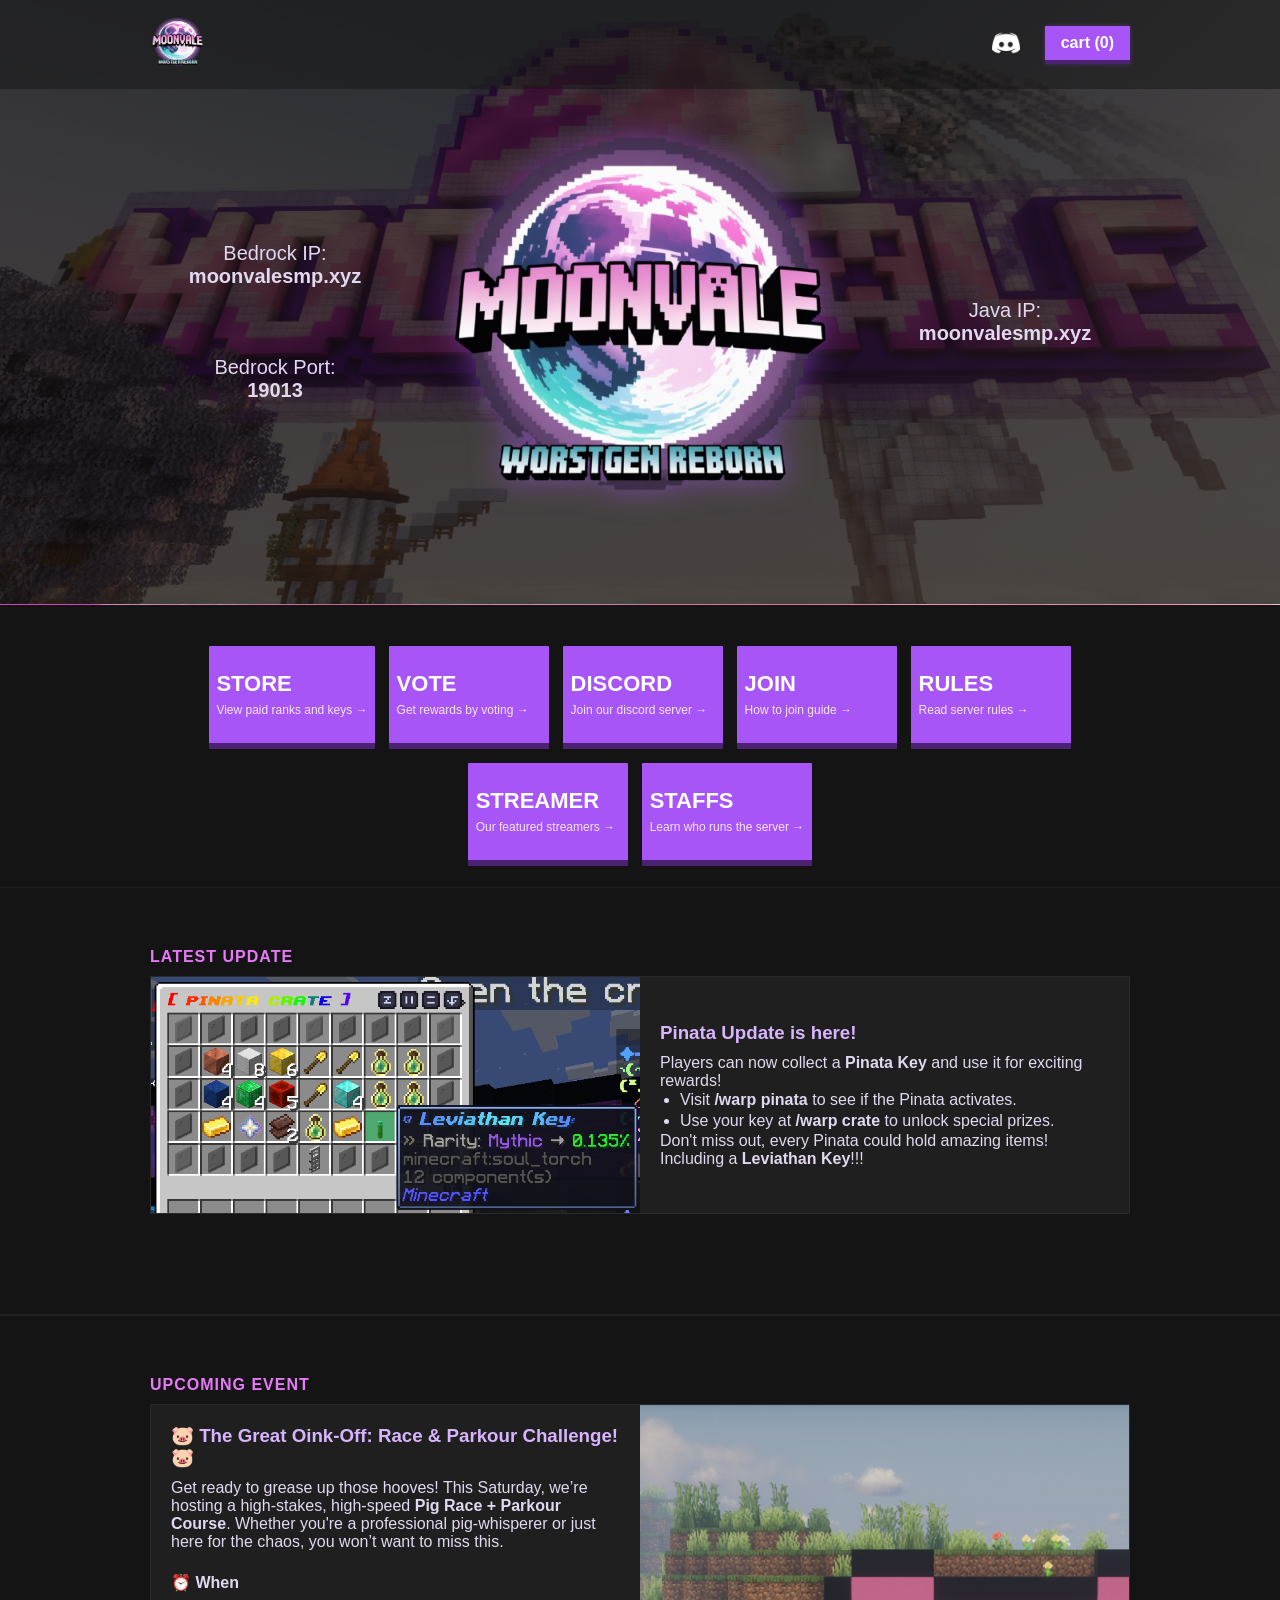
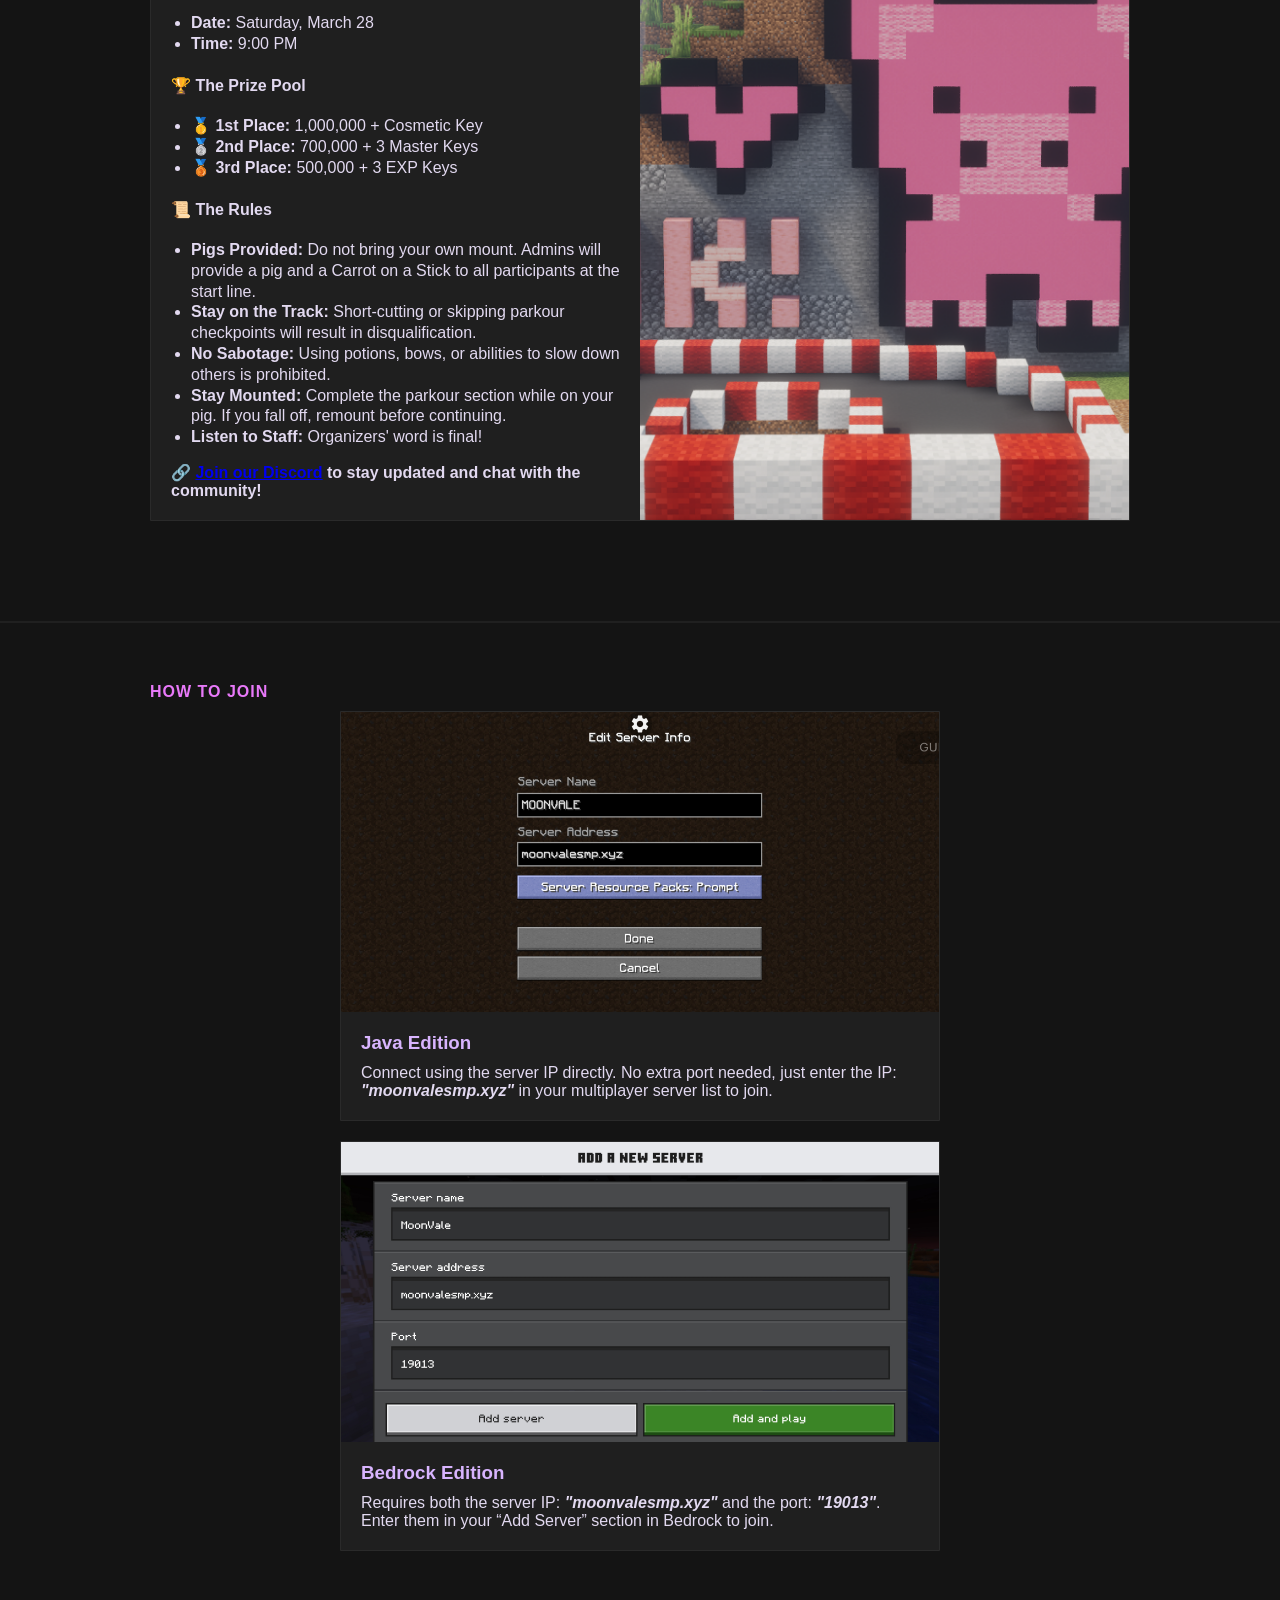
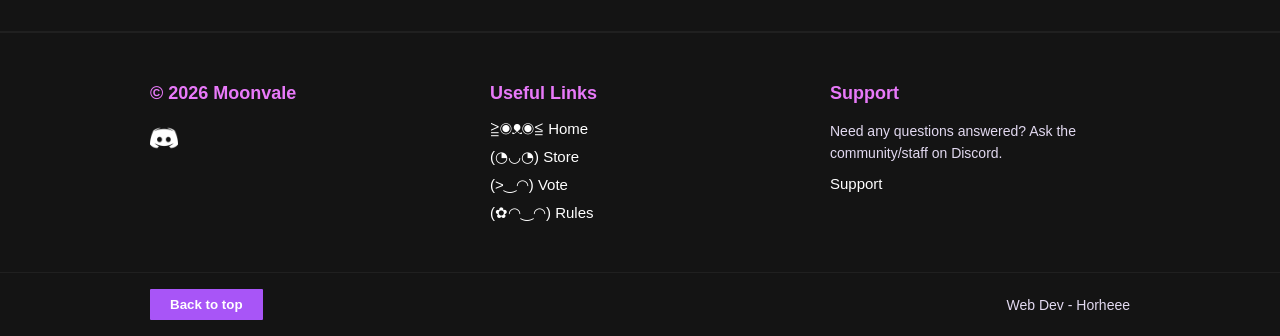
<file: index.html>
<!DOCTYPE html>
<html lang="en">
<head>
  <meta charset="UTF-8">
  <meta name="viewport" content="width=device-width, initial-scale=1.0">
  <title>Moonvale Store</title>
  <link rel="stylesheet" href="assets/css/style.css">
</head>
<body>

<!-- HEADER -->
<header class="header">
  <a href="index.html">
    <img src="assets/img/moonvale-logo-bgr.png" class="logo">
  </a>
  <div class="header-right">
    <div class="discord-wrapper">
      <img src="assets/img/discord.webp" class="icon" onclick="openDiscord()">
      <span class="discord-tooltip">Join our Discord server!</span>
    </div>
    <div class="cart" onclick="toggleCart()">cart (<span id="cartCount">0</span>)</div>
  </div>
</header>

<!-- HERO / IP SECTION -->
<section class="hero">
  <!-- Bedrock: two stacked boxes -->
  <div class="ip-stack">
    <div class="ip" onclick="copyIP('bedrock')">
      Bedrock IP:<br><b>moonvalesmp.xyz</b>
    </div>
    <div class="ip" onclick="copyIP('bedrockPort')">
      Bedrock Port:<br><b>19013</b>
    </div>
  </div>

  <!-- Center logo -->
   <a href="index.html">
    <img src="assets/img/moonvale-logo-bgr.png" class="hero-logo">
   </a>
  

  <!-- Java: single box -->
  <div class="ip-java" onclick="copyIP('java')">
    Java IP:<br><b>moonvalesmp.xyz</b>
  </div>
</section>

<!-- NAVIGATION -->
<section class="nav-buttons">
  <a href="#" class="nav-link">
    <span class="nav-title">STORE</span>
    <span class="nav-subtitle">View paid ranks and keys →</span>
  </a>

  <a href="pages/vote.html#vote" class="nav-link">
    <span class="nav-title">VOTE</span>
    <span class="nav-subtitle">Get rewards by voting →</span>
  </a>

  <a href="https://discord.gg/moonvale" target="_blank" class="nav-link">
    <span class="nav-title">DISCORD</span>
    <span class="nav-subtitle">Join our discord server →</span>
  </a>

  <a href="#how-to-join" class="nav-link">
    <span class="nav-title">JOIN</span>
    <span class="nav-subtitle">How to join guide →</span>
  </a>

  <a href="#" class="nav-link">
    <span class="nav-title">RULES</span>
    <span class="nav-subtitle">Read server rules →</span>
  </a>

  <a href="#" class="nav-link">
    <span class="nav-title">STREAMER</span>
    <span class="nav-subtitle">Our featured streamers →</span>
  </a>

  <a href="#" class="nav-link">
    <span class="nav-title">STAFFS</span>
    <span class="nav-subtitle">Learn who runs the server →</span>
  </a>
</section>

<!-- UPDATES -->
<section class="updates">
  <div class="updates-label">LATEST UPDATE</div>
  <div class="update-card">
    <img src="assets/img/update1.webp" alt="latest-update">
    <div class="update-text">
      <h3>Pinata Update is here!</h3>
      <p>Players can now collect a <b>Pinata Key</b> and use it for exciting rewards!</p>
      <ul>
        <li>Visit <b>/warp pinata</b> to see if the Pinata activates.</li>
        <li>Use your key at <b>/warp crate</b> to unlock special prizes.</li>
      </ul>
      <p>Don't miss out, every Pinata could hold amazing items!</p>
      <p>Including a <b>Leviathan Key</b>!!!</p>
    </div>
  </div>
</section>

<!-- UPCOMING EVENT -->
<section class="updates">
  <div class="updates-label">UPCOMING EVENT</div>
  <div class="update-card">
    <div class="update-text">
      <h3>🐷 The Great Oink-Off: Race & Parkour Challenge! 🐷</h3>
      <p>Get ready to grease up those hooves! This Saturday, we’re hosting a high-stakes, high-speed <b>Pig Race + Parkour Course</b>. Whether you're a professional pig-whisperer or just here for the chaos, you won’t want to miss this.</p>
      
      <h4>⏰ When</h4>
      <ul>
        <li><b>Date:</b> Saturday, March 28</li>
        <li><b>Time:</b> 9:00 PM</li>
      </ul>
      <h4>🏆 The Prize Pool</h4>
      <ul>
        <li><b>🥇 1st Place:</b> 1,000,000 + Cosmetic Key</li>
        <li><b>🥈 2nd Place:</b> 700,000 + 3 Master Keys</li>
        <li><b>🥉 3rd Place:</b> 500,000 + 3 EXP Keys</li>
      </ul>

      <h4>📜 The Rules</h4>
      <ul>
        <li><b>Pigs Provided:</b> Do not bring your own mount. Admins will provide a pig and a Carrot on a Stick to all participants at the start line.</li>
        <li><b>Stay on the Track:</b> Short-cutting or skipping parkour checkpoints will result in disqualification.</li>
        <li><b>No Sabotage:</b> Using potions, bows, or abilities to slow down others is prohibited.</li>
        <li><b>Stay Mounted:</b> Complete the parkour section while on your pig. If you fall off, remount before continuing.</li>
        <li><b>Listen to Staff:</b> Organizers' word is final!</li>
      </ul>
      <p style="margin-top: 15px; font-weight: bold;">
        🔗 <a href="https://discord.gg/moonvale" target="_blank">Join our Discord</a> to stay updated and chat with the community!
      </p>
    </div>
    <img src="assets/img/event1.webp" alt="latest-update">
  </div>
</section>

<!-- HOW TO JOIN SECTION -->
<section class="how-to-join" id="how-to-join">
  <div class="updates-label">HOW TO JOIN</div>
  <div class="join-container">
    <!-- Java Edition -->
    <div class="join-card">
      <img src="assets/img/java.jpg" alt="Java Edition">
      <div class="join-text">
        <h3>Java Edition</h3>
        <p>Connect using the server IP directly. No extra port needed, just enter the IP:<b><i>
        "moonvalesmp.xyz"</b></i> in your multiplayer server list to join.</p>
      </div>
    </div>

    <!-- Bedrock Edition -->
    <div class="join-card">
      <img src="assets/img/bedrock.jpg" alt="Bedrock Edition">
      <div class="join-text">
        <h3>Bedrock Edition</h3>
        <p>Requires both the server IP: <b><i>"moonvalesmp.xyz"</b></i> and the port:<b><i>
        "19013"</b></i>. Enter them in your “Add Server” section in Bedrock to join.</p>
      </div>
    </div>
  </div>
</section>

<!-- FOOTER -->
<footer>
  <div class="footer-top">
    <!-- Column 1: Credits -->
    <div class="footer-col">
      <h4>© 2026 Moonvale</h4>
      <div class="footer-icons">
        <img src="assets/img/discord.webp" class="icon" onclick="openDiscord()" title="Discord">
      </div>
    </div>

    <!-- Column 2: Useful Links -->
    <div class="footer-col">
      <h4>Useful Links</h4>
      <a href="index.html">≧◉ᴥ◉≦ Home</a>
      <a href="pages/store.html">(◔◡◔) Store</a>
      <a href="pages/vote.html">(>‿◠) Vote</a>
      <a href="pages/rule.html">(✿◠‿◠)  Rules</a>
    </div>

    <!-- Column 3: Support -->
    <div class="footer-col">
      <h4>Support</h4>
      <p>Need any questions answered? Ask the community/staff on Discord.</p>
      <a href="https://discord.gg/moonvale" target="_blank">Support</a>
    </div>
  </div>

  <div class="footer-bottom">
    <div class="footer-bottom-left">
      <button onclick="window.scrollTo({top:0})">Back to top</button>
    </div>
    <p>Web Dev - Horheee</p>
  </div>
</footer>

<!-- CART MODAL -->
<div id="cartModal" class="cart-modal">
  <h3>Your Cart</h3>
  <ul id="cartItems"></ul>
</div>

<script src="assets/javascript/script.js"></script>
</body>
</html>
</file>
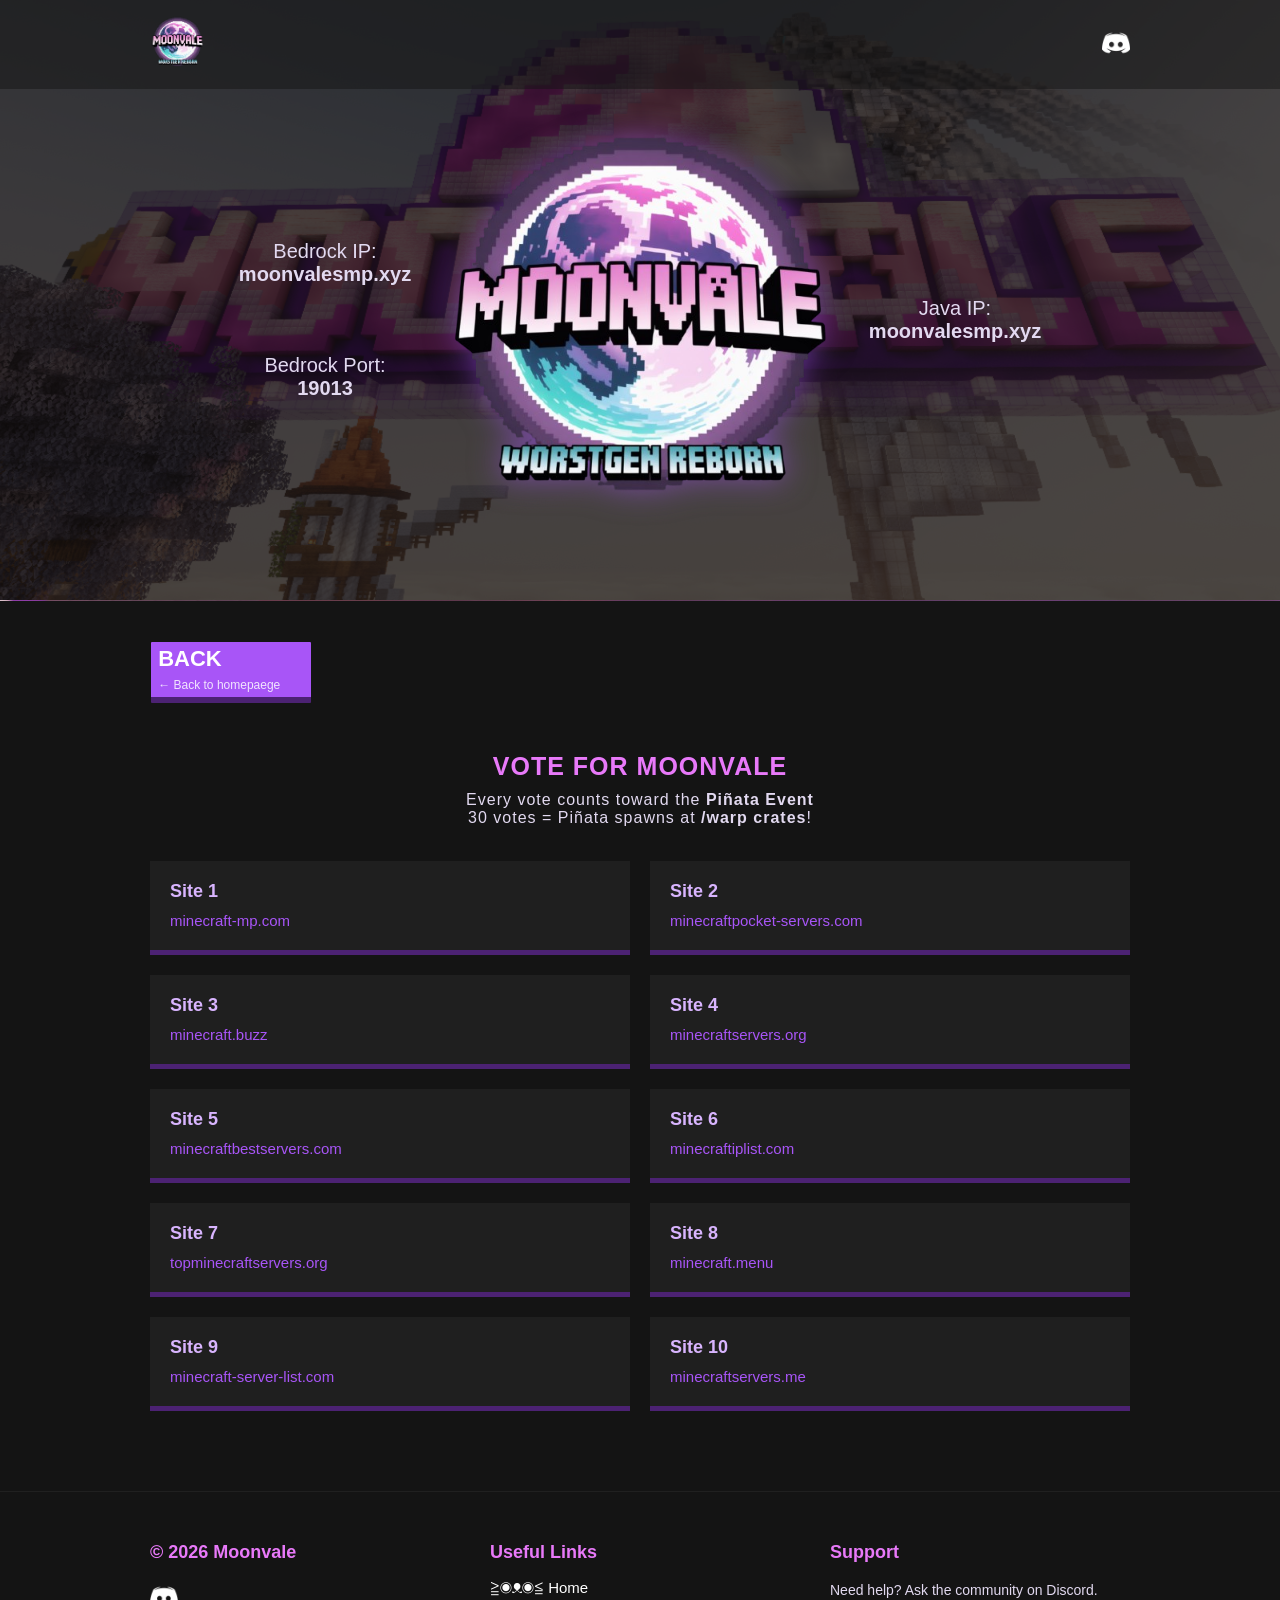
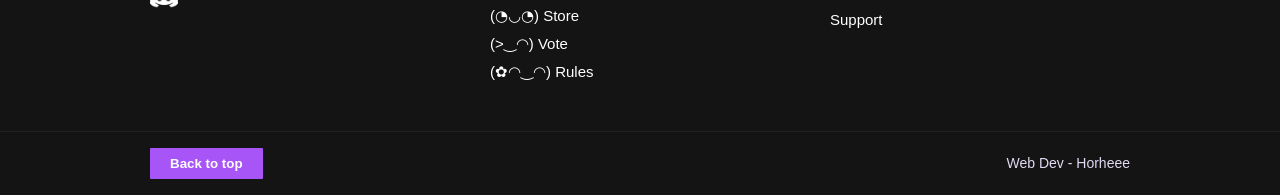
<file: pages/vote.html>
<!DOCTYPE html>
<html lang="en">
<head>
  <meta charset="UTF-8">
  <meta name="viewport" content="width=device-width, initial-scale=1.0">
  <title>Moonvale Vote</title>
  <link rel="stylesheet" href="../assets/css/vote.css">
</head>
<body>

<!-- HEADER -->
<header class="header">
  <a href="../index.html">
    <img src="../assets/img/moonvale-logo-bgr.png" class="logo">
  </a>
  <div class="header-right">
    <div class="discord-wrapper">
      <img src="../assets/img/discord.webp" class="icon" onclick="openDiscord()">
      <span class="discord-tooltip">Join our Discord server!</span>
    </div>
  </div>
</header>

<!-- HERO / IP SECTION -->
<section class="hero">
  <!-- Bedrock: two stacked boxes -->
  <div class="ip-stack">
    <div class="ip" onclick="copyIP('bedrock')">
      Bedrock IP:<br><b>moonvalesmp.xyz</b>
    </div>
    <div class="ip" onclick="copyIP('bedrockPort')">
      Bedrock Port:<br><b>19013</b>
    </div>
  </div>

  <!-- Center logo -->
  <a href="../index.html">
    <img src="../assets/img/moonvale-logo-bgr.png" class="hero-logo">
  <a>

  <!-- Java: single box -->
  <div class="ip-java" onclick="copyIP('java')">
    Java IP:<br><b>moonvalesmp.xyz</b>
  </div>
</section>

<!-- NAVIGATION -->
<section class="nav-buttons">
  <a href="../index.html" class="nav-link">
    <span class="nav-title">BACK</span>
    <span class="nav-subtitle">← Back to homepaege</span>
  </a>
</section>

<!-- VOTE SECTION -->
<section class="vote" id="vote">
  <div class="vote-label">VOTE FOR MOONVALE</div>

  <div class="vote-desc">
    Every vote counts toward the <b>Piñata Event</b><br>30 votes = Piñata spawns at <b>/warp crates</b>!
  </div>

  <div class="vote-container">

    <!-- Each vote item -->
    <div class="vote-item">
      <div class="vote-title">Site 1</div>
      <a href="https://minecraft-mp.com/server/355761/vote/" target="_blank">
        minecraft-mp.com
      </a>
    </div>

    <div class="vote-item">
      <div class="vote-title">Site 2</div>
      <a href="https://minecraftpocket-servers.com/server/132969/vote/" target="_blank">
        minecraftpocket-servers.com
      </a>
    </div>

    <div class="vote-item">
      <div class="vote-title">Site 3</div>
      <a href="https://minecraft.buzz/vote/19817" target="_blank">
        minecraft.buzz
      </a>
    </div>

    <div class="vote-item">
      <div class="vote-title">Site 4</div>
      <a href="https://minecraftservers.org/vote/685257" target="_blank">
        minecraftservers.org
      </a>
    </div>

    <div class="vote-item">
      <div class="vote-title">Site 5</div>
      <a href="https://minecraftbestservers.com/server-moonvale.6711/vote" target="_blank">
        minecraftbestservers.com
      </a>
    </div>

    <div class="vote-item">
      <div class="vote-title">Site 6</div>
      <a href="https://www.minecraftiplist.com/server/MoonVale-39348/vote" target="_blank">
        minecraftiplist.com
      </a>
    </div>

    <div class="vote-item">
      <div class="vote-title">Site 7</div>
      <a href="https://topminecraftservers.org/vote/43020" target="_blank">
        topminecraftservers.org
      </a>
    </div>

    <div class="vote-item">
      <div class="vote-title">Site 8</div>
      <a href="https://minecraft.menu/server-moonvale.6023/vote" target="_blank">
        minecraft.menu
      </a>
    </div>

    <div class="vote-item">
      <div class="vote-title">Site 9</div>
      <a href="https://minecraft-server-list.com/server/518716/vote/" target="_blank">
        minecraft-server-list.com
      </a>
    </div>

    <div class="vote-item">
      <div class="vote-title">Site 10</div>
      <a href="https://minecraftservers.me/server/moonvale.25378/vote" target="_blank">
        minecraftservers.me
      </a>
    </div>

  </div>
</section>

<!-- FOOTER -->
<footer>
  <div class="footer-top">
    <div class="footer-col">
      <h4>© 2026 Moonvale</h4>
      <div class="footer-icons">
        <img src="../assets/img/discord.webp" class="icon" onclick="openDiscord()">
      </div>
    </div>

    <div class="footer-col">
      <h4>Useful Links</h4>
      <a href="../index.html">≧◉ᴥ◉≦ Home</a>
      <a href="store.html">(◔◡◔) Store</a>
      <a href="vote.html">(>‿◠) Vote</a>
      <a href="rule.html">(✿◠‿◠)  Rules</a>
    </div>

    <div class="footer-col">
      <h4>Support</h4>
      <p>Need help? Ask the community on Discord.</p>
      <a href="https://discord.gg/moonvale" target="_blank">Support</a>
    </div>
  </div>

  <div class="footer-bottom">
    <div class="footer-bottom-left">
      <button onclick="window.scrollTo({top:0})">Back to top</button>
    </div>
    <p>Web Dev - Horheee</p>
  </div>
</footer>
<script src="../assets/javascript/vote.js"></script>
</body>
</html>
</file>
<file: assets/css/style.css>
/* ===== BODY & CONTENT PADDING ===== */
body {
  margin: 0;
  font-family: 'Segoe UI', Tahoma, Geneva, Verdana, sans-serif;
  background: url('../img/banner.png') top center no-repeat;
  background-size: cover;
  color: #e2d9f0;
  overflow-x: hidden;
}

/* Apply to all elements you want to anchor to */
[id] {
  scroll-margin-top: 100px; /* height of your header + a little extra */
}

/* HEADER */
.header {
  position: fixed;
  top: 0;
  left: 0;
  width: 100%;
  display: flex;
  justify-content: space-between;
  align-items: center;
  padding: 15px 50px;
  z-index: 1000;
  box-sizing: border-box;
  padding: 15px 150px;
}

.header::before {
  content: "";
  position: absolute;
  inset: 0;
  background: rgba(20,20,20,0.5);
  z-index: -1;
}

.logo {
  height: 55px;
}

.header-right {
  display: flex;
  gap: 25px;
  align-items: center;
}

.icon {
  width: 28px;
  cursor: pointer;
  transition: transform 0.2s ease;
}

.icon:hover {
  transform: scale(1.1);
}

.discord-wrapper {
  position: relative;
  display: inline-block;
}

.discord-tooltip {
  position: absolute;
  top: 50%;
  right: 120%;
  transform: translateY(-50%);
  color: white;
  padding: 6px 12px;
  border-radius: 4px;
  font-size: 14px;
  white-space: nowrap;
  opacity: 0;
  transition: all 0.3s ease;
  pointer-events: none;
  box-shadow: 0 2px 8px rgba(0,0,0,0.3);
}

.discord-wrapper:hover .discord-tooltip {
  right: 110%;
  opacity: 1;
}

.cart {
  background: #a855f7;
  padding: 8px 16px;
  border-radius: 1px;
  cursor: pointer;
  font-weight: bold;
  box-shadow: 0 0 5px rgba(168,85,247,0.3);
  color: white;
  border-bottom: 4px solid rgb(76, 34, 115);
  font-size: 14 px;
}

/* HERO */
.hero {
  position: relative;
  display: flex;
  justify-content: center;
  align-items: center;
  gap: 50px;
  padding: 120px 150px 80px 150px;
  border-bottom: 1px solid rgba(255,255,255,0.05);
  min-height: 400px;
  z-index: 1;
}

.hero::before {
  content: "";
  position: absolute;
  inset: 0;
  background-image: url('../img/banner.png');
  background-repeat: repeat;
  background-size: cover;
  background-position: top;
  filter: brightness(30%);
  z-index: 0;
}

.hero > * {
  position: relative;
  z-index: 2;
}

.hero-logo {
  height: 400px;
  filter: drop-shadow(0 0 15px rgba(168,85,247,0.5));
  animation: hero-bounce 3s infinite alternate;
}

@keyframes hero-bounce {
  0% { transform: scale(1); }
  50% { transform: scale(1.08); }
  100% { transform: scale(1); }
}

/* IP boxes */
.ip {
  padding: 8px 15px;
  font-size: 20px;
  min-width: 200px;
  min-height: 90px;
  border-radius: 6px;
  cursor: pointer;
  transition: all 0.2s ease, box-shadow 0.2s ease;
  display: flex;
  flex-direction: column;
  align-items: center;
  justify-content: center;
  text-align: center;
}

.ip-java {
  padding: 8px 15px;
  font-size: 20px;
  min-width: 200px;
  min-height: 210px;
  border-radius: 6px;
  cursor: pointer;
  transition: all 0.2s ease, box-shadow 0.2s ease;
  display: flex;
  flex-direction: column;
  align-items: center;
  justify-content: center;
  text-align: center;
}

.ip:hover, .ip-java:hover {
  background: rgba(168,85,247,0.1);
  transform: translateY(-1px);
  box-shadow: 0 0 15px rgba(168,85,247,0.4);
}

/* Stack Bedrock boxes */
.ip-stack {
  display: flex;
  flex-direction: column;
  gap: 8px;
  justify-content: center;
}

/* NAVIGATION */
.nav-buttons {
  text-align: center;
  background: #141414;
  padding: 40px 150px 20px 150px;
  display: flex;
  justify-content: center;
  flex-wrap: wrap;
  gap: 12px;
}

.nav-buttons button {
  margin: 0 4px;
  padding: 25px 45px;
  font-size: 18px;
  border: none;
  border-radius: 1px;
  background: #a855f7;
  color: white;
  font-weight: bold;
  cursor: pointer;
  transition: all 0.2s ease;
}

.nav-buttons button:hover {
  background: #9333ea;
  transform: scale(1.05);
  box-shadow: 0 4px 10px rgba(0,0,0,0.2);
}

.nav-buttons .nav-link {
  margin: 1px;
  padding: 25px 5px;
  font-size: 16px;
  font-weight: bold;
  color: white;
  text-decoration: none;
  border-radius: 1px;
  background: linear-gradient(#9333ea);
  border-bottom: 6px solid rgb(76, 34, 115);
  transition: all 0.3s ease;
}

.nav-buttons .nav-link:hover {
  background: linear-gradient(135deg, #9333ea, #7c3aed);
  transform: translateY(-3px) scale(1.05);
  box-shadow: 0 0 5px 0 rgba(168,85,247,0.5);
}

.nav-link {
  display: flex;
  flex-direction: column;
  justify-content: center;
  align-items: center;
  margin: 8px;
  padding: 15px 25px;
  border-radius: 6px;
  background: #a855f7;
  color: white;
  text-decoration: none;
  cursor: pointer;
  text-align: center;
  transition: all 0.2s ease;
  min-width: 150px;
}

.nav-link:hover {
  background: #9333ea;
  transform: scale(1.05);
  box-shadow: 0 4px 10px rgba(0,0,0,0.2);
}

.nav-link span {
  display: block;
  width: 100%;
}

/* TITLE & SUBTITLE */
.nav-title {
  font-size: 22px;
  font-weight: bold;
  line-height: 1.2;
  text-align: left;
}

.nav-subtitle {
  font-size: 12px;
  font-weight: normal;
  margin-top: 6px;
  color: rgba(255,255,255,0.85);
  line-height: 1.2;
  text-align: left;
}

.nav-title, .nav-subtitle {
  padding-left: 5px;
}

/* UPDATES */
.updates {
  padding: 60px 150px 80px 150px;
  background: #141414;
  border-top: 1px solid rgba(255,255,255,0.05);
  border-bottom: 1px solid rgba(255,255,255,0.05);
}

.updates-label {
  font-size: 16px;
  font-weight: bold;
  color: #e879f9;
  margin-bottom: 10px;
  letter-spacing: 1px;
}

/* UPDATE CARD */
.update-card {
  display: flex;
  flex-direction: row;
  background: #1f1f1f;
  border-radius: 1px;
  overflow: hidden;
  border: 1px solid rgba(255,255,255,0.05);
  margin-bottom: 20px;
}

.update-card img {
  width: 50%;
  object-fit: cover;
}

.update-text {
  padding: 20px;
  width: 50%;
  display: flex;
  flex-direction: column;
  justify-content: center;
}

.update-text h3 {
  margin-top: 0;
  margin-bottom: 10px;
  color: #d8b4fe;
}

ul {
  margin: 0;      
  padding-left: 20px; 
  line-height: 1.3; 
}

.update-text p {
  margin: 0;
  color: #e2d9f0;
}

/* ===== FOOTER ===== */
footer {
  background: #141414;
  border-top: 1px solid rgba(255,255,255,0.05);
  color: #e2d9f0;
  font-family: 'Segoe UI', Tahoma, Geneva, Verdana, sans-serif;
}

.footer-top {
  display: flex;
  justify-content: space-between;
  gap: 40px;
  padding: 50px 150px;
  flex-wrap: wrap;
}

.footer-col {
  display: flex;
  flex-direction: column;
  gap: 10px;
  flex: 1;
  min-width: 180px;
}

.footer-col h4 {
  font-size: 18px;
  font-weight: bold;
  color: #e879f9;
  margin: 0 0 6px 0;
}

.footer-col p {
  margin: 0;
  font-size: 14px;
  color: #e2d9f0;
  line-height: 1.6;
}

.footer-col a {
  color: #ffffff;
  text-decoration: none;
  font-size: 15px;
  transition: color 0.2s ease;
}

.footer-col a:hover {
  color: #9333ea;
}

.footer-icons {
  display: flex;
  gap: 10px;
  margin-top: 4px;
}

.footer-bottom {
  display: flex;
  justify-content: space-between;
  align-items: center;
  padding: 16px 150px;
  border-top: 1px solid rgba(255,255,255,0.05);
  background: #141414;
  flex-wrap: wrap;
  gap: 10px;
}

.footer-bottom-left {
  display: flex;
  gap: 10px;
}

.footer-bottom-left button {
  padding: 8px 20px;
  border: none;
  border-radius: 1px;
  background: #a855f7;
  color: white;
  cursor: pointer;
  font-weight: bold;
  font-family: 'Segoe UI', Tahoma, Geneva, Verdana, sans-serif;
  transition: background 0.2s ease;
}

.footer-bottom-left button:hover {
  background: #9333ea;
}

.footer-bottom p {
  margin: 0;
  font-size: 14px;
  color: #e2d9f0;
}

/* CART MODAL */
.cart-modal {
  position: fixed;
  top: 13%;
  right: 20px;
  background: #1e1e1e;
  padding: 20px;
  border-radius: 1px;
  border: 1px solid rgba(255,255,255,0.05);
  display: none;
  width: 250px;
  box-shadow: 0 0 5px rgba(0,0,0,0.5);
  z-index: 1001;
}

.cart-modal h3 {
  margin-top: 0;
}

/* SCROLL BUTTON */
button[onclick="scrollTopPage()"] {
  margin-top: 10px;
  padding: 12px 25px;
  border: none;
  border-radius: 6px;
  background: #a855f7;
  color: white;
  cursor: pointer;
}

button[onclick="scrollTopPage()"]:hover {
  background: #9333ea;
}

/* TOAST NOTIFICATION */
.toast {
  position: fixed;
  bottom: 30px;
  right: 30px;
  background: #1e1e1e;
  color: #e2d9f0;
  padding: 15px 20px 15px 50px;
  border-radius: 6px;
  box-shadow: 0 0 10px rgba(0,0,0,0.5);
  display: flex;
  align-items: center;
  gap: 10px;
  pointer-events: none;
  transition: opacity 0.3s ease, transform 0.3s ease;
  width: 250px;
  max-width: 90%;
  opacity: 0.8;
}

.toast.show {
  opacity: 0.8;
  transform: translateY(-10px);
  pointer-events: auto;
}

.toast img {
  width: 32px;
  height: 32px;
  object-fit: contain;
}

/* HOW TO JOIN SECTION */
.how-to-join {
  padding: 60px 150px 80px 150px;
  background: #141414;
  border-top: 1px solid rgba(255,255,255,0.05);
  border-bottom: 1px solid rgba(255,255,255,0.05);
  color: #e2d9f0;
}

.how-to-join .updates-label {
  font-size: 16px;
  font-weight: bold;
  color: #e879f9;
  letter-spacing: 1px;
}

.join-container {
  display: flex;
  justify-content: center;
  gap: 20px;
  flex-wrap: wrap;
}

.join-card {
  display: flex;
  flex-direction: column;
  background: #1f1f1f;
  border-radius: 1px;
  overflow: hidden;
  border: 1px solid rgba(255,255,255,0.05);
  width: 100%;
  max-width: 598px;
  cursor: pointer;
  transition: transform 0.3s ease, box-shadow 0.3s ease;
}

.join-card img {
  width: 100%;
  height: 300px;
  object-fit: cover;
}

.join-text {
  padding: 20px;
  display: flex;
  flex-direction: column;
  justify-content: center;
}

.join-text h3 {
  margin-top: 0;
  margin-bottom: 10px;
  color: #d8b4fe;
}

.join-text p {
  margin: 0;
  color: #e2d9f0;
}

/* ============================================================
   RESPONSIVE STYLES
   Breakpoints: tablet (≤1024px) | phone (≤767px)
   ============================================================ */


/* ===== TABLET (768px – 1024px) ===== */
@media (max-width: 1024px) {

  /* Hide IP stack elements on tablets */
  .ip-stack,
  .ip-java {
    display: none !important;
  }

  /* Header */
  .header {
    padding: 12px 40px;
  }

  .logo {
    height: 42px;
  }

  /* Hero */
  .hero {
    padding: 100px 40px 80px 40px;
    gap: 30px;
    flex-wrap: wrap;
    justify-content: center;
  }

  .hero-logo {
    height: 350px;
  }

  /* Navigation — horizontal scroll */
  .nav-buttons {
    padding: 20px 0;
    display: flex;
    flex-wrap: nowrap;           /* prevent wrapping */
    justify-content: flex-start;
    overflow-x: auto;            /* enable horizontal scroll */
    -webkit-overflow-scrolling: touch;
    scroll-snap-type: x proximity;
    gap: 10px;
    /* hide scrollbar visually but keep it functional */
    scrollbar-width: none;
    -ms-overflow-style: none;
  }

  .nav-buttons::-webkit-scrollbar {
    display: none;
  }

  /* add side padding via pseudo-padding trick using first/last child margins */
  .nav-buttons > *:first-child {
    margin-left: 40px;
  }

  .nav-buttons > *:last-child {
    margin-right: 40px;
  }

  .nav-buttons button {
    flex-shrink: 0;              /* don't shrink items */
    padding: 18px 28px;
    font-size: 16px;
    scroll-snap-align: start;
  }

  .nav-link {
    flex-shrink: 0;              /* don't shrink items */
    min-width: 120px;
    margin: 0;
    height: 20px;
  }

  .nav-title {
    font-size: 18px;
  }

  .nav-subtitle {
    font-size: 11px;
  }

  /* Updates */
  .updates {
    padding: 35px 40px 60px 40px;
  }

  .update-card {
    flex-direction: column;
    margin: auto 54px;
  }

  .update-card img {
    width: 100%;
    height: 220px;
    object-fit: cover;
  }

  .update-text {
    width: 100%;
    box-sizing: border-box;
  }

  /* How to join */
  .how-to-join {
    padding: 60px 40px 60px 40px;
  }

  .join-container {
    gap: 16px;
    margin: auto 0;
  }

  .join-card {

  }

  .join-card img {
    height: 220px;
  }

  /* Footer */
  .footer-top {
    padding: 40px 40px;
    gap: 30px;
  }

  .footer-bottom {
    padding: 14px 40px;
  }

  /* IP regular boxes — scale down but keep visible */
  .ip {
    font-size: 16px;
    min-width: 160px;
    min-height: 70px;
  }
}


/* ===== PHONE (≤767px) ===== */
@media (max-width: 767px) {

  /* Hide IP stack elements on phones */
  .ip-stack,
  .ip-java {
    display: none !important;
  }

  /* Header */
  .header {
    padding: 10px 16px;
    flex-wrap: wrap;
    gap: 8px;
  }

  .logo {
    height: 34px;
  }

  .header-right {
    gap: 14px;
  }

  .icon {
    width: 22px;
  }

  .cart {
    padding: 6px 12px;
    font-size: 14px;
  }

  /* Hero — stack vertically */
  .hero {
    padding: 80px 16px 80px 16px;
    flex-direction: column;
    gap: 20px;
    align-items: center;
    text-align: center;
    min-height: auto;
  }

  .hero-logo {
    height: 260px;
  }

  .hero > * {
    height: 200px;
    box-sizing: border-box;
  }

  /* Hide regular .ip boxes on phones */
  .ip {
    display: none !important;
  }

  /* Navigation — horizontal scroll */
  .nav-buttons {
    padding: 16px 0;
    display: flex;
    flex-wrap: nowrap;           /* prevent wrapping */
    justify-content: flex-start;
    overflow-x: auto;            /* enable horizontal scroll */
    -webkit-overflow-scrolling: touch;
    scroll-snap-type: x proximity;
    gap: 8px;
    scrollbar-width: none;
    -ms-overflow-style: none;
  }

  .nav-buttons::-webkit-scrollbar {
    display: none;
  }

  .nav-buttons > *:first-child {
    margin-left: 16px;
  }

  .nav-buttons > *:last-child {
    margin-right: 16px;
  }

  .nav-buttons button {
    flex-shrink: 0;
    padding: 14px 20px;
    font-size: 15px;
    white-space: nowrap;
    scroll-snap-align: start;
  }

  .nav-link {
    flex-shrink: 0;
    min-width: unset;
    width: auto;
    box-sizing: border-box;
    flex-direction: column;
    margin: 0;
    height: 60px;
  }

  .nav-title {
    font-size: 13px;
    white-space: nowrap;
  }

  .nav-subtitle {
    font-size: 10px;
    margin-top: 2px;
    white-space: nowrap;
  }

  /* Updates */
  .updates {
    padding: 60px 16px 40px 16px;
  }

  .updates-label {
    font-size: 16px;
  }

  .update-card {
    flex-direction: column;
    margin: 0;
  }

  .update-card img {
    width: 100%;
    height: 180px;
    object-fit: cover;
  }

  .update-text {
    width: 100%;
    box-sizing: border-box;
    padding: 14px;
  }

  .update-text h3 {
    font-size: 16px;
  }

  .update-text p {
    font-size: 14px;
  }


  /* How to join */
  .how-to-join {
    padding: 60px 16px 40px 16px;
  }

  .join-container {
    flex-direction: column;
    gap: 12px;
  }

  .join-card {
    max-width: 100%;
  }

  .join-card img {
    height: 180px;
  }

  .join-text {
    padding: 14px;
  }

  .join-text h3 {
    font-size: 16px;
  }

  .join-text p {
    font-size: 14px;
  }

  /* Footer */
  .footer-top {
    flex-direction: column;
    padding: 30px 16px;
    gap: 24px;
  }

  .footer-col {
    min-width: unset;
    width: 100%;
  }

  .footer-col h4 {
    font-size: 15px;
  }

  .footer-bottom {
    flex-direction: column;
    align-items: flex-start;
    padding: 14px 16px;
    gap: 10px;
  }

  .footer-bottom-left {
    flex-wrap: wrap;
  }

  .footer-bottom-left button {
    padding: 8px 14px;
    font-size: 13px;
  }

  .footer-bottom p {
    font-size: 12px;
  }

  /* Cart modal */
  .cart-modal {
    right: 8px;
    width: calc(100vw - 32px);
    top: 11%;
  }

  /* Toast */
  .toast {
    bottom: 16px;
    right: 16px;
    width: calc(100vw - 48px);
    max-width: 320px;
  }

  /* Discord tooltip — flip direction for small screens */
  .discord-tooltip {
    right: auto;
    left: 120%;
    top: 50%;
    transform: translateY(-50%);
  }

  .discord-wrapper:hover .discord-tooltip {
    right: auto;
    left: 110%;
  }
}
</file>
<file: assets/css/vote.css>
/* ===== BODY & CONTENT PADDING ===== */
body {
  margin: 0;
  font-family: 'Segoe UI', Tahoma, Geneva, Verdana, sans-serif;
  background: url('../img/banner.png') top center no-repeat;
  background-size: cover;
  color: #e2d9f0;
  overflow-x: hidden;
}

/* Apply to all elements you want to anchor to */
[id] {
  scroll-margin-top: 100px; /* height of your header + a little extra */
}

/* HEADER */
.header {
  position: fixed;
  top: 0;
  left: 0;
  width: 100%;
  display: flex;
  justify-content: space-between;
  align-items: center;
  padding: 15px 50px;
  z-index: 1000;
  box-sizing: border-box;
  padding: 15px 150px;
}

.header::before {
  content: "";
  position: absolute;
  inset: 0;
  background: rgba(20,20,20,0.5);
  z-index: -1;
}

.logo {
  height: 55px;
}

.header-right {
  display: flex;
  gap: 25px;
  align-items: center;
}

.icon {
  width: 28px;
  cursor: pointer;
  transition: transform 0.2s ease;
}

.icon:hover {
  transform: scale(1.1);
}

.discord-wrapper {
  position: relative;
  display: inline-block;
}

.discord-tooltip {
  position: absolute;
  top: 50%;
  right: 120%;
  transform: translateY(-50%);
  color: white;
  padding: 6px 12px;
  border-radius: 4px;
  font-size: 14px;
  white-space: nowrap;
  opacity: 0;
  transition: all 0.3s ease;
  pointer-events: none;
  box-shadow: 0 2px 8px rgba(0,0,0,0.3);
}

.discord-wrapper:hover .discord-tooltip {
  right: 110%;
  opacity: 1;
}

.cart {
  background: #a855f7;
  padding: 8px 16px;
  border-radius: 1px;
  cursor: pointer;
  font-weight: bold;
  box-shadow: 0 0 5px rgba(168,85,247,0.3);
  color: white;
  border-bottom: 4px solid rgb(76, 34, 115);
}

/* HERO */
.hero {
  position: relative;
  display: flex;
  justify-content: center;
  align-items: center;
  padding: 120px 150px 80px 150px;
  border-bottom: 1px solid rgba(255,255,255,0.05);
  min-height: 290px;
  z-index: 1;
}

.hero::before {
  content: "";
  position: absolute;
  inset: 0;
  background-image: url('../img/banner.png');
  background-repeat: repeat;
  background-size: cover;
  background-position: top;
  filter: brightness(30%);
  z-index: 0;
}

.hero > * {
  position: relative;
  z-index: 2;
}

.hero-logo {
  display: flex;
  align-items: center;
  height: 400px;
  filter: drop-shadow(0 0 15px rgba(168,85,247,0.5));
  animation: hero-bounce 3s infinite alternate;
}

@keyframes hero-bounce {
  0% { transform: scale(1); }
  50% { transform: scale(1.08); }
  100% { transform: scale(1); }
}

/* IP boxes */
.ip {
  padding: 8px 15px;
  font-size: 20px;
  min-width: 200px;
  min-height: 90px;
  border-radius: 6px;
  cursor: pointer;
  transition: all 0.2s ease, box-shadow 0.2s ease;
  display: flex;
  flex-direction: column;
  align-items: center;
  justify-content: center;
  text-align: center;
}

.ip-java {
  padding: 8px 15px;
  font-size: 20px;
  min-width: 200px;
  min-height: 210px;
  border-radius: 6px;
  cursor: pointer;
  transition: all 0.2s ease, box-shadow 0.2s ease;
  display: flex;
  flex-direction: column;
  align-items: center;
  justify-content: center;
  text-align: center;
}

.ip:hover, .ip-java:hover {
  background: rgba(168,85,247,0.1);
  transform: translateY(-1px);
  box-shadow: 0 0 15px rgba(168,85,247,0.4);
}

/* Stack Bedrock boxes */
.ip-stack {
  display: flex;
  flex-direction: column;
  gap: 8px;
  justify-content: center;
}

/* NAVIGATION */
.nav-buttons {
  text-align: center;
  background: #141414;
  padding: 40px 150px 8px 149.7px;
  display: flex;
  justify-content: start;
  flex-wrap: wrap;
}

.nav-buttons button {
  margin: 0 4px;
  padding: 25px 45px;
  font-size: 18px;
  border: none;
  border-radius: 1px;
  background: #a855f7;
  color: white;
  font-weight: bold;
  cursor: pointer;
  transition: all 0.2s ease;
}

.nav-buttons button:hover {
  background: #9333ea;
  transform: scale(1.05);
  box-shadow: 0 4px 10px rgba(0,0,0,0.2);
}

.nav-buttons .nav-link {
  margin: 1px;
  padding: 4px 5px;
  font-size: 16px;
  font-weight: bold;
  color: white;
  text-decoration: none;
  border-radius: 1px;
  background: linear-gradient(#9333ea);
  border-bottom: 6px solid rgb(76, 34, 115);
  transition: all 0.3s ease;
}

.nav-buttons .nav-link:hover {
  background: linear-gradient(135deg, #9333ea, #7c3aed);
  transform: translateY(-3px) scale(1.05);
  box-shadow: 0 0 5px 0 rgba(168,85,247,0.5);
}

.nav-link {
  display: flex;
  flex-direction: column;
  justify-content: center;
  align-items: center;
  margin: 8px;
  padding: 15px 25px;
  border-radius: 6px;
  background: #a855f7;
  color: white;
  text-decoration: none;
  cursor: pointer;
  text-align: center;
  transition: all 0.2s ease;
  min-width: 150px;
}

.nav-link:hover {
  background: #9333ea;
  transform: scale(1.05);
  box-shadow: 0 4px 10px rgba(0,0,0,0.2);
}

.nav-link span {
  display: block;
  width: 100%;
}

/* TITLE & SUBTITLE */
.nav-title {
  font-size: 22px;
  font-weight: bold;
  line-height: 1.2;
  text-align: left;
}

.nav-subtitle {
  font-size: 12px;
  font-weight: normal;
  margin-top: 6px;
  color: rgba(255,255,255,0.85);
  line-height: 1.2;
  text-align: left;
}

.nav-title, .nav-subtitle {
  padding-left: 5px;
}

/* GRID */
.vote {
  padding: 40px 150px 80px 150px; /* keep symmetry */
  background: #141414;
}

.vote-label{
    font-size: 25px;
  font-weight: bold;
  color: #e879f9;
  margin-bottom: 10px;
  letter-spacing: 1px;
  text-align: center;
}

.vote-desc{
    font-size: 16px;
  margin-bottom: 10px;
  letter-spacing: 1px;
  text-align: center;
  padding-bottom: 24px;
}

.vote-container {
  display: grid;
  grid-template-columns: repeat(2, 1fr); /* cleaner than 5 cramped */
  gap: 20px;
}

/* Each vote block */
.vote-item {
  background: #1f1f1f;
  padding: 20px;
  border-bottom: 5px solid rgb(76,34,115);
  transition: 0.2s;
}

.vote-item:hover {
  transform: translateY(-3px);
  box-shadow: 0 0 10px rgba(0,0,0,0.4);
}

/* Title */
.vote-title {
  font-size: 18px;
  font-weight: bold;
  margin-bottom: 10px;
  color: #d8b4fe;
}

/* Link */
.vote-item a {
  color: #a855f7;
  text-decoration: none;
  font-size: 15px;
  word-break: break-all; /* prevents overflow */
}

.vote-item a:hover {
  text-decoration: underline;
}

/* ===== FOOTER ===== */
footer {
  background: #141414;
  border-top: 1px solid rgba(255,255,255,0.05);
  color: #e2d9f0;
  font-family: 'Segoe UI', Tahoma, Geneva, Verdana, sans-serif;
}

.footer-top {
  display: flex;
  justify-content: space-between;
  gap: 40px;
  padding: 50px 150px;
  flex-wrap: wrap;
}

.footer-col {
  display: flex;
  flex-direction: column;
  gap: 10px;
  flex: 1;
  min-width: 180px;
}

.footer-col h4 {
  font-size: 18px;
  font-weight: bold;
  color: #e879f9;
  margin: 0 0 6px 0;
}

.footer-col p {
  margin: 0;
  font-size: 14px;
  color: #e2d9f0;
  line-height: 1.6;
}

.footer-col a {
  color: #ffffff;
  text-decoration: none;
  font-size: 15px;
  transition: color 0.2s ease;
}

.footer-col a:hover {
  color: #9333ea;
}

.footer-icons {
  display: flex;
  gap: 10px;
  margin-top: 4px;
}

.footer-bottom {
  display: flex;
  justify-content: space-between;
  align-items: center;
  padding: 16px 150px;
  border-top: 1px solid rgba(255,255,255,0.05);
  background: #141414;
  flex-wrap: wrap;
  gap: 10px;
}

.footer-bottom-left {
  display: flex;
  gap: 10px;
}

.footer-bottom-left button {
  padding: 8px 20px;
  border: none;
  border-radius: 1px;
  background: #a855f7;
  color: white;
  cursor: pointer;
  font-weight: bold;
  font-family: 'Segoe UI', Tahoma, Geneva, Verdana, sans-serif;
  transition: background 0.2s ease;
}

.footer-bottom-left button:hover {
  background: #9333ea;
}

.footer-bottom p {
  margin: 0;
  font-size: 14px;
  color: #e2d9f0;
}

/* TOAST NOTIFICATION */
.toast {
  position: fixed;
  bottom: 30px;
  right: 30px;
  background: #1e1e1e;
  color: #e2d9f0;
  padding: 15px 20px 15px 50px;
  border-radius: 6px;
  box-shadow: 0 0 10px rgba(0,0,0,0.5);
  display: flex;
  align-items: center;
  gap: 10px;
  pointer-events: none;
  transition: opacity 0.3s ease, transform 0.3s ease;
  width: 250px;
  max-width: 90%;
  opacity: 0.8;
}

.toast.show {
  opacity: 0.8;
  transform: translateY(-10px);
  pointer-events: auto;
}

.toast img {
  width: 32px;
  height: 32px;
  object-fit: contain;
}

/* ============================================================
   RESPONSIVE STYLES
   Breakpoints: tablet (≤1024px) | phone (≤767px)
   ============================================================ */


/* ===== TABLET (768px – 1024px) ===== */
@media (max-width: 1024px) {

  /* Hide IP stack elements on tablets */
  .ip-stack,
  .ip-java {
    display: none !important;
  }

  /* Header */
  .header {
    padding: 12px 40px;
  }

  .logo {
    height: 42px;
  }

  /* Hero */
  .hero {
    padding: 100px 40px 80px 40px;
    justify-content: center;
  }

  .hero-logo {
    height: 390px;
  }

  /* Navigation — horizontal scroll */
  .nav-buttons {
    display: none;
  }

  .nav-buttons::-webkit-scrollbar {
    display: none;
  }

  /* add side padding via pseudo-padding trick using first/last child margins */
  .nav-buttons > *:first-child {
    margin-left: 40px;
  }

  .nav-buttons > *:last-child {
    margin-right: 40px;
  }

  .nav-buttons button {
    flex-shrink: 0;              /* don't shrink items */
    padding: 18px 28px;
    font-size: 16px;
    scroll-snap-align: start;
  }

  .nav-link {
    flex-shrink: 0;              /* don't shrink items */
    min-width: 120px;
    margin: 0;
    height: 20px;
  }

  .nav-title {
    font-size: 18px;
  }

  .nav-subtitle {
    font-size: 11px;
  }

  .vote-item{
    padding: 16px 12px;
  }

  

  /* Footer */
  .footer-top {
    padding: 40px 40px;
    gap: 30px;
  }

  .footer-bottom {
    padding: 14px 40px;
  }

  /* IP regular boxes — scale down but keep visible */
  .ip {
    font-size: 16px;
    min-width: 160px;
    min-height: 70px;
  }
}


/* ===== PHONE (≤767px) ===== */
@media (max-width: 767px) {

  /* Hide IP stack elements on phones */
  .ip-stack,
  .ip-java {
    display: none !important;
  }

  /* Header */
  .header {
    padding: 10px 16px;
    flex-wrap: wrap;
    gap: 8px;
  }

  .logo {
    height: 34px;
  }

  .header-right {
    gap: 14px;
  }

  .icon {
    width: 22px;
  }

  .cart {
    padding: 6px 12px;
    font-size: 14px;
  }

  /* Hero — stack vertically */
  .hero {
    padding: 80px 16px 0px 16px;
    align-items: center;
    text-align: center;
    height: 100px;
  }

  .hero-logo {
    height: 260px;
  }

  .hero > * {
    height: 300px;
    box-sizing: border-box;
  }

  /* Hide regular .ip boxes on phones */
  .ip {
    display: none !important;
  }

  /* Navigation — horizontal scroll */
  .nav-buttons {
    padding: 16px 0;
    display: flex;
    flex-wrap: nowrap;           /* prevent wrapping */
    justify-content: flex-start;
    overflow-x: auto;            /* enable horizontal scroll */
    -webkit-overflow-scrolling: touch;
    scroll-snap-type: x proximity;
    gap: 8px;
    scrollbar-width: none;
    -ms-overflow-style: none;
  }

  .nav-buttons::-webkit-scrollbar {
    display: none;
  }

  .nav-buttons > *:first-child {
    margin-left: 16px;
  }

  .nav-buttons > *:last-child {
    margin-right: 16px;
  }

  .nav-buttons button {
    flex-shrink: 0;
    padding: 14px 20px;
    font-size: 15px;
    white-space: nowrap;
    scroll-snap-align: start;
  }

  .nav-link {
   display: none;
  }

  .nav-title {
    font-size: 13px;
    white-space: nowrap;
  }

  .nav-subtitle {
    font-size: 10px;
    margin-top: 2px;
    white-space: nowrap;
  }

  /* Container padding & spacing */
  .vote {
    padding: 16px;
    text-align: center;
  }

  /* Label */
  .vote-label {
    font-size: 18px;
    font-weight: bold;
    margin-bottom: 10px;
  }

  /* Description */
  .vote-desc {
    font-size: 13px;
    margin-bottom: 16px;
  }

  /* Vote items container — 2 columns */
  .vote-container {
    display: flex;
    flex-wrap: wrap;      /* allow wrapping */
    gap: 10px;            /* space between items */
    justify-content: center;
  }

  /* Individual vote item — take roughly 48% width for 2 columns */
  .vote-item {
    flex: 0 0 48%;        /* 2 columns */
    padding: 10px 12px;
    border-radius: 4px;
    box-shadow: 0 1px 3px rgba(0,0,0,0.1);
    display: flex;
    flex-direction: column;
    align-items: center;
    box-sizing: border-box;
  }

  .vote-title {
    font-size: 14px;
    font-weight: 600;
    margin-bottom: 6px;
  }

  .vote-item a {
    font-size: 12px;
    word-break: break-word;
    text-decoration: underline;
  }

  /* Footer */
  .footer-top {
    flex-direction: column;
    padding: 30px 16px;
    gap: 24px;
  }

  .footer-col {
    min-width: unset;
    width: 100%;
  }

  .footer-col h4 {
    font-size: 15px;
  }

  .footer-bottom {
    flex-direction: column;
    align-items: flex-start;
    padding: 14px 16px;
    gap: 10px;
  }

  .footer-bottom-left {
    flex-wrap: wrap;
  }

  .footer-bottom-left button {
    padding: 8px 14px;
    font-size: 13px;
  }

  .footer-bottom p {
    font-size: 12px;
  }

  /* Cart modal */
  .cart-modal {
    right: 8px;
    width: calc(100vw - 32px);
    top: 11%;
  }

  /* Toast */
  .toast {
    bottom: 16px;
    right: 16px;
    width: calc(100vw - 48px);
    max-width: 320px;
  }

  /* Discord tooltip — flip direction for small screens */
  .discord-tooltip {
    right: auto;
    left: 120%;
    top: 50%;
    transform: translateY(-50%);
  }

  .discord-wrapper:hover .discord-tooltip {
    right: auto;
    left: 110%;
  }
}
</file>
